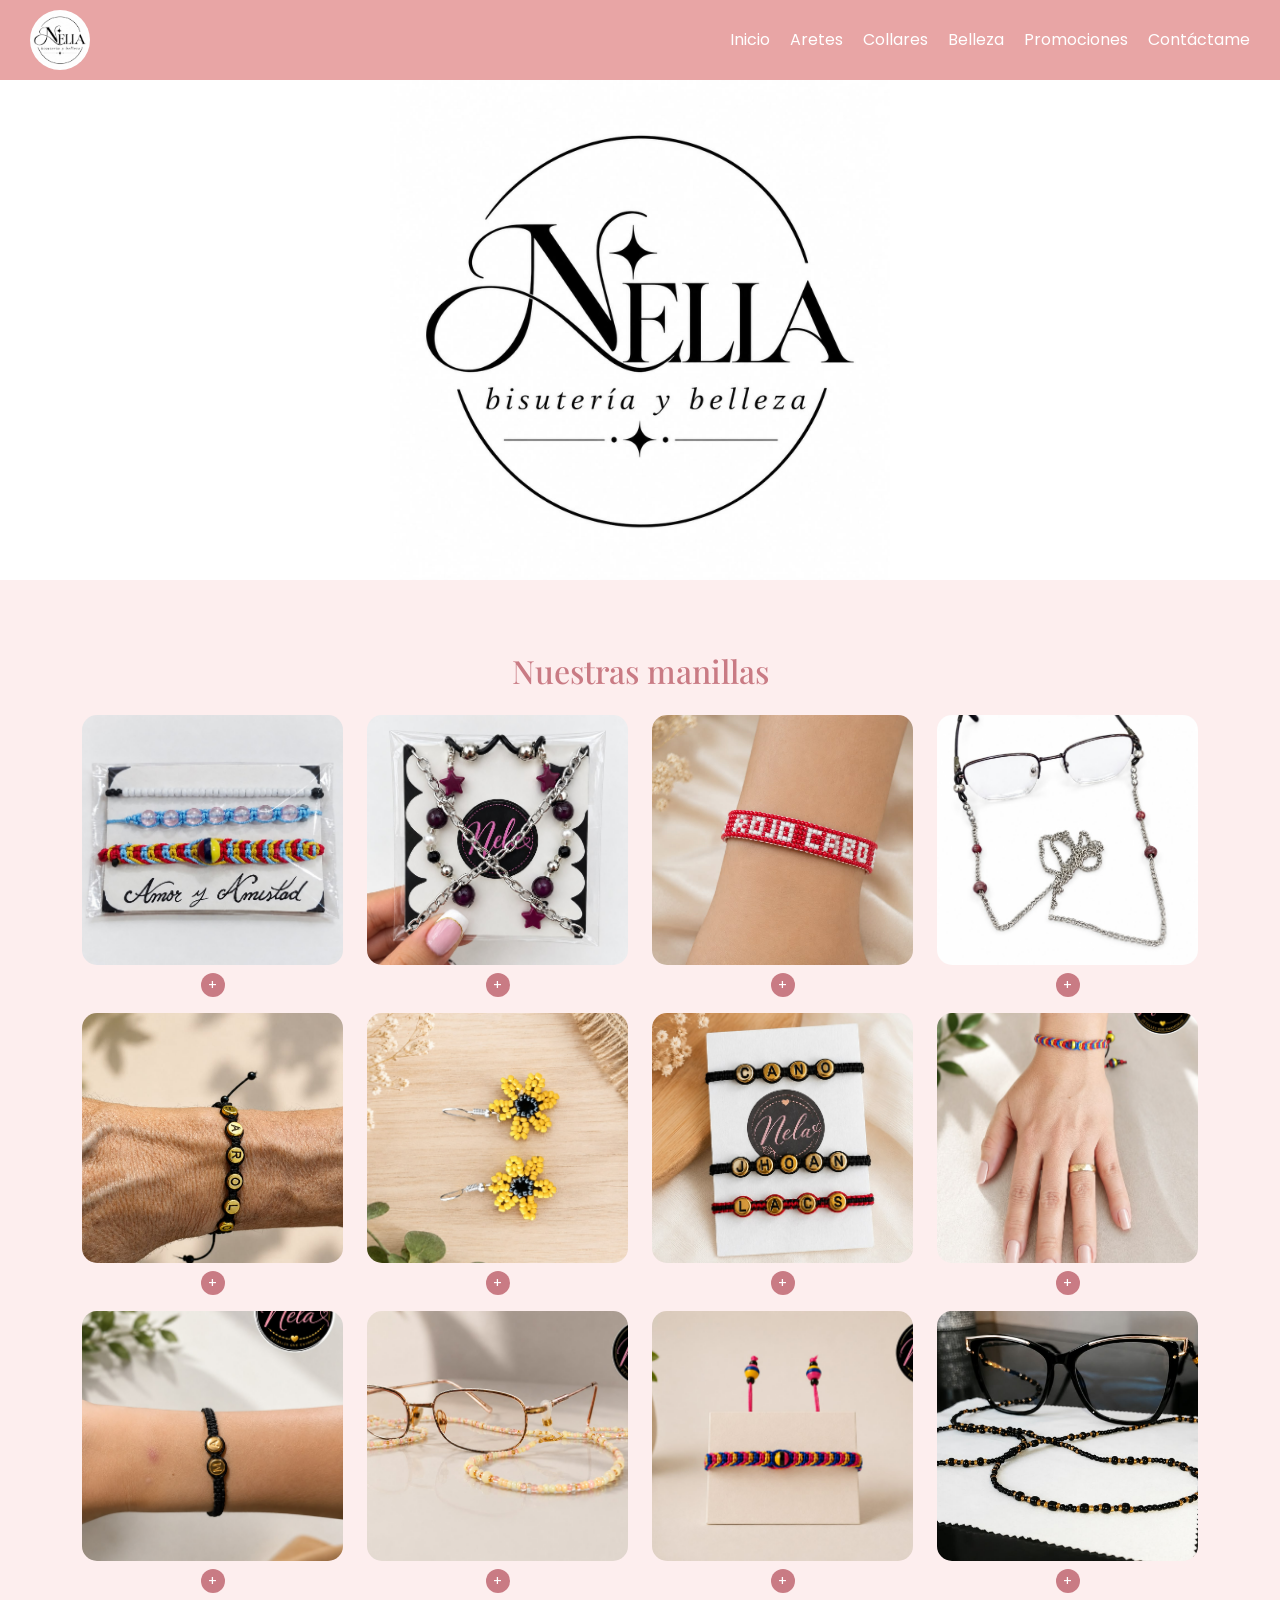
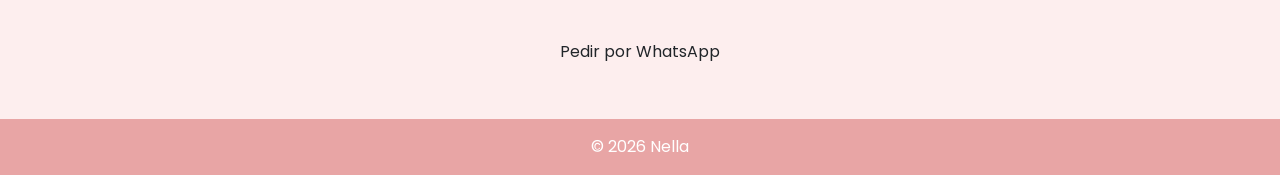
<file: index.html>
<!DOCTYPE html>
<html lang="es">

<head>
    <meta charset="UTF-8">
    <meta name="viewport" content="width=device-width, initial-scale=1.0">
    <title>Bisutería Nella</title>
    <meta name="author" content="Daniela Riaño Soto">
    <meta name="description" content="Página web de bisutería de todos los tipos y otros productos femeninos">
    <meta name="keywords" content="bisutería, manillas, collares, chicas, chicos, regalos, personalizado">
    <meta name="application-name" content="Bisutería Nella">
    <!-- cuando publiques la página, borra la línea de abajo -->
    <meta name="robots" content="noindex,nofollow">

    <!-- primero Bootstrap -->
    <link href="https://cdn.jsdelivr.net/npm/bootstrap@5.3.8/dist/css/bootstrap.min.css" rel="stylesheet"
        integrity="sha384-sRIl4kxILFvY47J16cr9ZwB07vP4J8+LH7qKQnuqkuIAvNWLzeN8tE5YBujZqJLB" crossorigin="anonymous">
    <!-- después mi CSS -->
    <link rel="stylesheet" href="assets/css/inicio.css">
</head>

<body>

    <!-- MENU -->
    <header class="barra">
        <img src="assets/img/logo.jpeg" alt="Logo de Nella" class="logo">
        <nav>
            <ul class="menu">
                <li><a href="index.html">Inicio</a></li>
                <li><a href="pages/aretes.html">Aretes</a></li>
                <li><a href="pages/collares.html">Collares</a></li>
                <li><a href="pages/belleza.html">Belleza</a></li>
                <li><a href="pages/promociones.html">Promociones</a></li>
                <li><a href="pages/contacto.html">Contáctame</a></li>
            </ul>
        </nav>
    </header>

    <h1 class="visually-hidden">Bisutería Nella</h1>

    <!-- CARRUSEL -->
    <div id="carouselExample" class="carousel slide mb-5" data-bs-ride="carousel">
        <div class="carousel-inner">
            <div class="carousel-item active">
                <img src="assets/img/logo.jpeg" class="d-block w-100 img-completa" alt="Logo de Nella">
            </div>
            <div class="carousel-item">
                <img src="assets/img/22.jpeg" class="d-block w-100" alt="Colgante de gafas de Nella">
            </div>
            <div class="carousel-item">
                <img src="assets/img/3.png" class="d-block w-100" alt="Pulseras de Nella">
            </div>
        </div>

        <button class="carousel-control-prev" type="button" data-bs-target="#carouselExample" data-bs-slide="prev">
            <span class="carousel-control-prev-icon" aria-hidden="true"></span>
            <span class="visually-hidden">Anterior</span>
        </button>
        <button class="carousel-control-next" type="button" data-bs-target="#carouselExample" data-bs-slide="next">
            <span class="carousel-control-next-icon" aria-hidden="true"></span>
            <span class="visually-hidden">Siguiente</span>
        </button>
    </div>

    <!-- PRODUCTOS -->
    <main class="container py-4">

        <h2 class="text-center titulo">Nuestras manillas</h2>

        <div class="row manillas">

            <!-- manilla 1 -->
            <div class="col-6 col-md-3 mb-3 text-center">
                <figure class="card-interactive m-0">
                    <img src="assets/img/1.jpeg" class="img-fluid" alt="Tres manillas de hilo chino" loading="lazy">
                </figure>
                <button class="btn btn-dark boton-mas" type="button" data-bs-toggle="collapse" data-bs-target="#info1"
                    aria-expanded="false" aria-controls="info1">+</button>
                <div class="collapse mt-2" id="info1">
                    <div class="card card-body text-start small p-2">
                        Material: tres manillas realizadas con hilo chino <br>
                        Inserción de pepas de Colombia y cristalizadas <br>
                        Artesanales, hechas a mano
                    </div>
                </div>
            </div>

            <!-- manilla 2 -->
            <div class="col-6 col-md-3 mb-3 text-center">
                <figure class="card-interactive m-0">
                    <img src="assets/img/2.jpeg" class="img-fluid" alt="Colgante de gafas con pepas de vidrio"
                        loading="lazy">
                </figure>
                <button class="btn btn-dark boton-mas" type="button" data-bs-toggle="collapse" data-bs-target="#info2"
                    aria-expanded="false" aria-controls="info2">+</button>
                <div class="collapse mt-2" id="info2">
                    <div class="card card-body text-start small p-2">
                        Material: colgante de gafas realizado a partir de cadena de aluminio con acabados
                        de pepas de vidrio
                    </div>
                </div>
            </div>

            <!-- manilla 3 -->
            <div class="col-6 col-md-3 mb-3 text-center">
                <figure class="card-interactive m-0">
                    <img src="assets/img/6.jpeg" class="img-fluid" alt="Manilla de mostacillas plásticas"
                        loading="lazy">
                </figure>
                <button class="btn btn-dark boton-mas" type="button" data-bs-toggle="collapse" data-bs-target="#info3"
                    aria-expanded="false" aria-controls="info3">+</button>
                <div class="collapse mt-2" id="info3">
                    <div class="card card-body text-start small p-2">
                        Material: manilla de mostacillas plásticas
                    </div>
                </div>
            </div>

            <!-- manilla 4 -->
            <div class="col-6 col-md-3 mb-3 text-center">
                <figure class="card-interactive m-0">
                    <img src="assets/img/4.jpeg" class="img-fluid" alt="Colgante de gafas de cadena de aluminio"
                        loading="lazy">
                </figure>
                <button class="btn btn-dark boton-mas" type="button" data-bs-toggle="collapse" data-bs-target="#info4"
                    aria-expanded="false" aria-controls="info4">+</button>
                <div class="collapse mt-2" id="info4">
                    <div class="card card-body text-start small p-2">
                        Material: colgante de gafas hecho a partir de cadena de aluminio y pepas de vidrio
                    </div>
                </div>
            </div>

            <!-- manilla 5 -->
            <div class="col-6 col-md-3 mb-3 text-center">
                <figure class="card-interactive m-0">
                    <img src="assets/img/5.jpeg" class="img-fluid" alt="Manilla de hilo chino negro con nombre"
                        loading="lazy">
                </figure>
                <button class="btn btn-dark boton-mas" type="button" data-bs-toggle="collapse" data-bs-target="#info5"
                    aria-expanded="false" aria-controls="info5">+</button>
                <div class="collapse mt-2" id="info5">
                    <div class="card card-body text-start small p-2">
                        Material: hilo chino negro y pepas con nombre grabado
                    </div>
                </div>
            </div>

            <!-- manilla 6 -->
            <div class="col-6 col-md-3 mb-3 text-center">
                <figure class="card-interactive m-0">
                    <img src="assets/img/7.jpeg" class="img-fluid" alt="Aretes de mostacilla amarilla con flores"
                        loading="lazy">
                </figure>
                <button class="btn btn-dark boton-mas" type="button" data-bs-toggle="collapse" data-bs-target="#info6"
                    aria-expanded="false" aria-controls="info6">+</button>
                <div class="collapse mt-2" id="info6">
                    <div class="card card-body text-start small p-2">
                        Material: aretes de mostacilla amarilla opaca <br>
                        Diseño: flores
                    </div>
                </div>
            </div>

            <!-- manilla 7 -->
            <div class="col-6 col-md-3 mb-3 text-center">
                <figure class="card-interactive m-0">
                    <img src="assets/img/8.jpeg" class="img-fluid" alt="Mix de manillas de hilo chino negro"
                        loading="lazy">
                </figure>
                <button class="btn btn-dark boton-mas" type="button" data-bs-toggle="collapse" data-bs-target="#info7"
                    aria-expanded="false" aria-controls="info7">+</button>
                <div class="collapse mt-2" id="info7">
                    <div class="card card-body text-start small p-2">
                        Material: hilo chino negro y romo, donde se combina y se arma un mix de manillas
                    </div>
                </div>
            </div>

            <!-- manilla 8 -->
            <div class="col-6 col-md-3 mb-3 text-center">
                <figure class="card-interactive m-0">
                    <img src="assets/img/9.jpeg" class="img-fluid" alt="Manilla de hilo chino amarillo, azul y rojo"
                        loading="lazy">
                </figure>
                <button class="btn btn-dark boton-mas" type="button" data-bs-toggle="collapse" data-bs-target="#info8"
                    aria-expanded="false" aria-controls="info8">+</button>
                <div class="collapse mt-2" id="info8">
                    <div class="card card-body text-start small p-2">
                        Material: hilo chino tres colores, amarillo, azul y rojo <br>
                        Diseño: Colombia
                    </div>
                </div>
            </div>

            <!-- manilla 9 -->
            <div class="col-6 col-md-3 mb-3 text-center">
                <figure class="card-interactive m-0">
                    <img src="assets/img/10.jpeg" class="img-fluid" alt="Manilla personalizada de hilo chino negro"
                        loading="lazy">
                </figure>
                <button class="btn btn-dark boton-mas" type="button" data-bs-toggle="collapse" data-bs-target="#info9"
                    aria-expanded="false" aria-controls="info9">+</button>
                <div class="collapse mt-2" id="info9">
                    <div class="card card-body text-start small p-2">
                        Material: hilo chino color negro <br>
                        Diseño: personalizado
                    </div>
                </div>
            </div>

            <!-- manilla 10 -->
            <div class="col-6 col-md-3 mb-3 text-center">
                <figure class="card-interactive m-0">
                    <img src="assets/img/12.jpeg" class="img-fluid" alt="Manilla de mostacillas de colores"
                        loading="lazy">
                </figure>
                <button class="btn btn-dark boton-mas" type="button" data-bs-toggle="collapse" data-bs-target="#info10"
                    aria-expanded="false" aria-controls="info10">+</button>
                <div class="collapse mt-2" id="info10">
                    <div class="card card-body text-start small p-2">
                        Material: mostacilla de colores mix <br>
                        Diseño: nude claro
                    </div>
                </div>
            </div>

            <!-- manilla 11 -->
            <div class="col-6 col-md-3 mb-3 text-center">
                <figure class="card-interactive m-0">
                    <img src="assets/img/13.jpeg" class="img-fluid" alt="Manilla de hilo chino de la colección Colombia"
                        loading="lazy">
                </figure>
                <button class="btn btn-dark boton-mas" type="button" data-bs-toggle="collapse" data-bs-target="#info11"
                    aria-expanded="false" aria-controls="info11">+</button>
                <div class="collapse mt-2" id="info11">
                    <div class="card card-body text-start small p-2">
                        Material: hilo chino tres colores <br>
                        Diseño: colección Colombia
                    </div>
                </div>
            </div>

            <!-- manilla 12 -->
            <div class="col-6 col-md-3 mb-3 text-center">
                <figure class="card-interactive m-0">
                    <img src="assets/img/14.jpeg" class="img-fluid" alt="Colgante de gafas dark negro y dorado"
                        loading="lazy">
                </figure>
                <button class="btn btn-dark boton-mas" type="button" data-bs-toggle="collapse" data-bs-target="#info12"
                    aria-expanded="false" aria-controls="info12">+</button>
                <div class="collapse mt-2" id="info12">
                    <div class="card card-body text-start small p-2">
                        Material: mostacillas negras y doradas de diferente calibre <br>
                        Diseño: colgante de gafas dark
                    </div>
                </div>
            </div>

        </div>


        <!-- boton de WhatsApp -->
        <div class="text-center my-4">
            <a href="https://wa.me/573205886961" class="btn ">Pedir por WhatsApp</a>
        </div>

    </main>

    <!-- PIE DE PAGINA -->
    <footer class="text-center py-3 pie">
        <p class="mb-0">&copy; 2026 Nella</p>
    </footer>

    <script src="https://cdn.jsdelivr.net/npm/bootstrap@5.3.8/dist/js/bootstrap.bundle.min.js"
        integrity="sha384-FKyoEForCGlyvwx9Hj09JcYn3nv7wiPVlz7YYwJrWVcXK/BmnVDxM+D2scQbITxI"
        crossorigin="anonymous"></script>
</body>

</html>
</file>
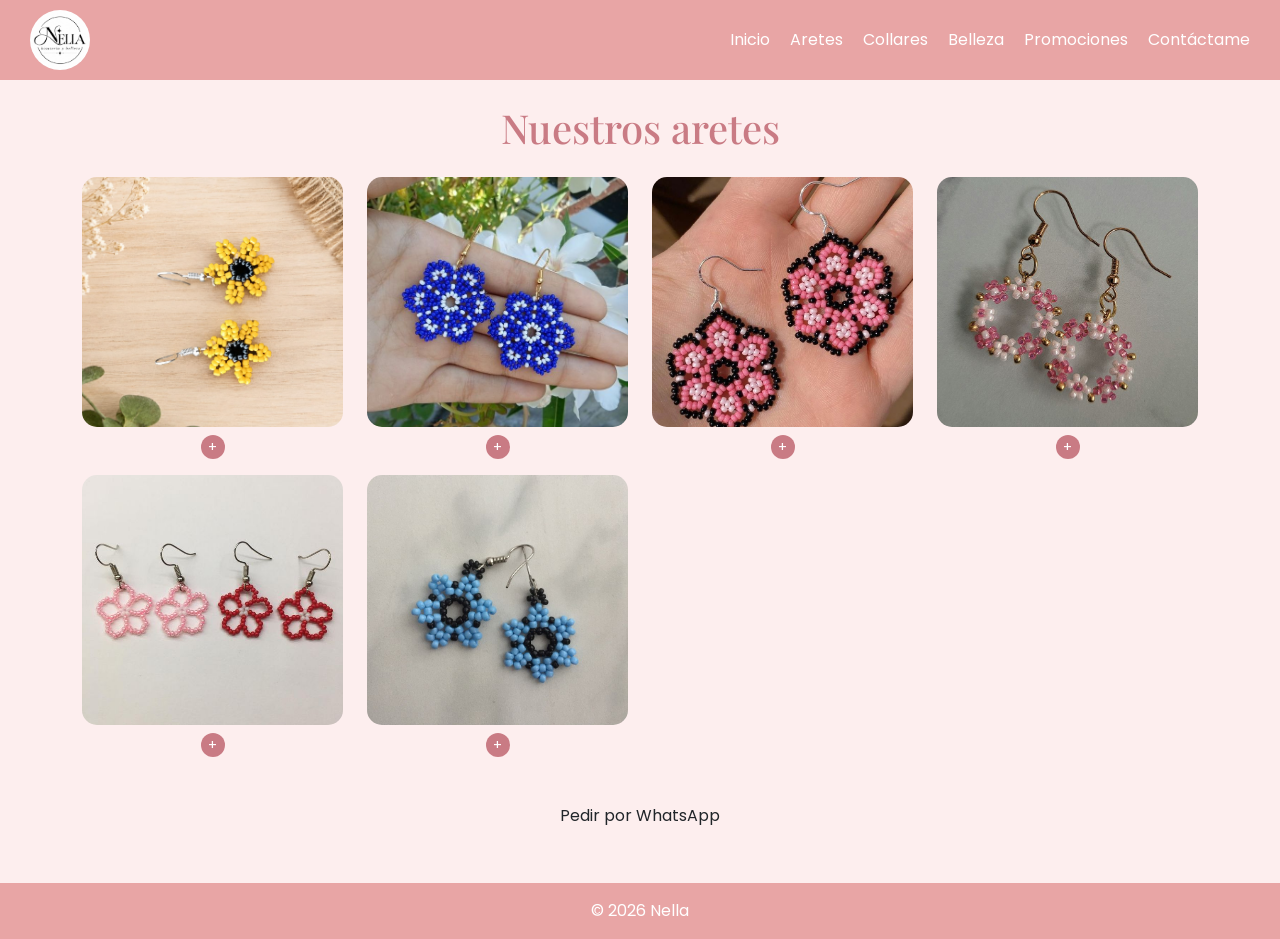
<file: pages/aretes.html>
<!DOCTYPE html>
<html lang="es">

<head>
    <meta charset="UTF-8">
    <meta name="viewport" content="width=device-width, initial-scale=1.0">
    <title>Aretes - Bisutería Nella</title>
    <meta name="author" content="Daniela Riaño Soto">
    <meta name="description" content="Aretes artesanales hechos a mano de Bisutería Nella">
    <meta name="robots" content="noindex,nofollow">

  
    <link href="https://cdn.jsdelivr.net/npm/bootstrap@5.3.8/dist/css/bootstrap.min.css" rel="stylesheet"
        integrity="sha384-sRIl4kxILFvY47J16cr9ZwB07vP4J8+LH7qKQnuqkuIAvNWLzeN8tE5YBujZqJLB" crossorigin="anonymous">
    
    <link rel="stylesheet" href="../assets/css/inicio.css">
</head>

<body>

    <!-- MENU -->
    <header class="barra">
        <img src="../assets/img/logo.jpeg" alt="Logo de Nella" class="logo">
        <nav>
            <ul class="menu">
                <li><a href="../index.html">Inicio</a></li>
                <li><a href="aretes.html">Aretes</a></li>
                <li><a href="collares.html">Collares</a></li>
                <li><a href="belleza.html">Belleza</a></li>
                <li><a href="promociones.html">Promociones</a></li>
                <li><a href="contacto.html">Contáctame</a></li>
            </ul>
        </nav>
    </header>

    <!-- PRODUCTOS -->
    <main class="container py-4">

        <h1 class="text-center titulo">Nuestros aretes</h1>

        <div class="row">

            <!-- arete 1 -->
            <div class="col-6 col-md-3 mb-3 text-center">
                <figure class="card-interactive m-0">
                    <img src="../assets/img/7.jpeg" class="img-fluid" alt="Aretes de mostacilla amarilla" loading="lazy">
                </figure>
                <button class="btn btn-dark boton-mas" type="button"
                    data-bs-toggle="collapse" data-bs-target="#info1"
                    aria-expanded="false" aria-controls="info1">+</button>
                <div class="collapse mt-2" id="info1">
                    <div class="card card-body text-start small p-2">
                        Material: mostacilla amarilla opaca <br>
                        Diseño: flores
                    </div>
                </div>
            </div>

            <!-- arete 2 -->
            <div class="col-6 col-md-3 mb-3 text-center">
                <figure class="card-interactive m-0">
                    <img src="../assets/img/a1.jpeg" class="img-fluid" alt="Aretes de pepas de vidrio" loading="lazy">
                </figure>
                <button class="btn btn-dark boton-mas" type="button"
                    data-bs-toggle="collapse" data-bs-target="#info2"
                    aria-expanded="false" aria-controls="info2">+</button>
                <div class="collapse mt-2" id="info2">
                    <div class="card card-body text-start small p-2">
                        Material: mostacilla azul rey <br>
                        Diseño: flor de puntas redondas 
                    </div>
                </div>
            </div>

            <!-- arete 3 -->
            <div class="col-6 col-md-3 mb-3 text-center">
                <figure class="card-interactive m-0">
                    <img src="../assets/img/a2.jpeg" class="img-fluid" alt="Aretes artesanales" loading="lazy">
                </figure>
                <button class="btn btn-dark boton-mas" type="button"
                    data-bs-toggle="collapse" data-bs-target="#info3"
                    aria-expanded="false" aria-controls="info3">+</button>
                <div class="collapse mt-2" id="info3">
                    <div class="card card-body text-start small p-2">
                        Material: mostacilla rosa claro , nude y negro <br>
                        Diseño: diseño de flor con petalos hundidos
                    </div>
                </div>
            </div>

            <!-- arete 4 -->
            <div class="col-6 col-md-3 mb-3 text-center">
                <figure class="card-interactive m-0">
                    <img src="../assets/img/a3.jpeg" class="img-fluid" alt="Aretes hechos a mano" loading="lazy">
                </figure>
                <button class="btn btn-dark boton-mas" type="button"
                    data-bs-toggle="collapse" data-bs-target="#info4"
                    aria-expanded="false" aria-controls="info4">+</button>
                <div class="collapse mt-2" id="info4">
                    <div class="card card-body text-start small p-2">
                        Material: mostacillas rosas , nude , blancas y doradas<br>
                        Diseño: conjunto de flores mini 
                    </div>
                </div>
            </div>

            <!-- arete 5 -->
            <div class="col-6 col-md-3 mb-3 text-center">
                <figure class="card-interactive m-0">
                    <img src="../assets/img/a4.jpeg" class="img-fluid" alt="Aretes de mostacillas de colores" loading="lazy">
                </figure>
                <button class="btn btn-dark boton-mas" type="button"
                    data-bs-toggle="collapse" data-bs-target="#info5"
                    aria-expanded="false" aria-controls="info5">+</button>
                <div class="collapse mt-2" id="info5">
                    <div class="card card-body text-start small p-2">
                        Material: mostacillas de preferencia personalizada <br>
                        Diseño: flor 
                    </div>
                </div>
            </div>

            <!-- arete 6 -->
            <div class="col-6 col-md-3 mb-3 text-center">
                <figure class="card-interactive m-0">
                    <img src="../assets/img/a5.jpeg" class="img-fluid" alt="Aretes dorados" loading="lazy">
                </figure>
                <button class="btn btn-dark boton-mas" type="button"
                    data-bs-toggle="collapse" data-bs-target="#info6"
                    aria-expanded="false" aria-controls="info6">+</button>
                <div class="collapse mt-2" id="info6">
                    <div class="card card-body text-start small p-2">
                        Material: mostacilla azul cian y negro <br>
                        Diseño: flor mediana mezclada con negro
                    </div>
                </div>
            </div>

        </div>

        <!-- boton de WhatsApp -->
        <div class="text-center my-4">
            <a href="https://wa.me/573205886961" class="btn ">Pedir por WhatsApp</a>
        </div>

    </main>

    <!-- PIE DE PAGINA -->
    <footer class="text-center py-3 pie">
        <p class="mb-0">&copy; 2026 Nella</p>
    </footer>

    <script src="https://cdn.jsdelivr.net/npm/bootstrap@5.3.8/dist/js/bootstrap.bundle.min.js"
        integrity="sha384-FKyoEForCGlyvwx9Hj09JcYn3nv7wiPVlz7YYwJrWVcXK/BmnVDxM+D2scQbITxI"
        crossorigin="anonymous"></script>
</body>

</html>
</file>
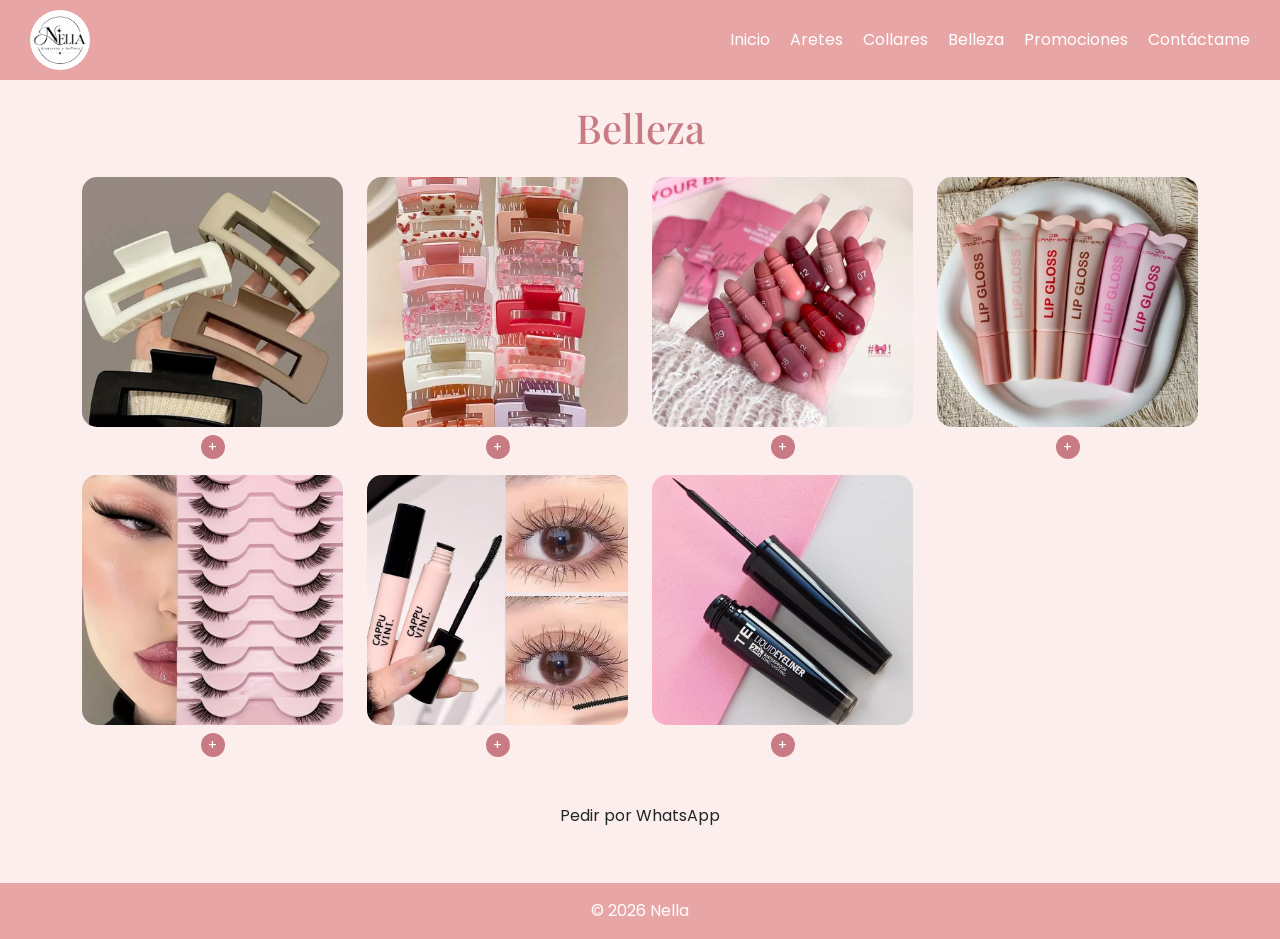
<file: pages/belleza.html>
<!DOCTYPE html>
<html lang="es">

<head>
    <meta charset="UTF-8">
    <meta name="viewport" content="width=device-width, initial-scale=1.0">
    <title>Belleza - Bisutería Nella</title>
    <meta name="author" content="Daniela Riaño Soto">
    <meta name="description" content="Productos de belleza y accesorios para el cabello de Bisutería Nella">
    <meta name="robots" content="noindex,nofollow">

    <link href="https://cdn.jsdelivr.net/npm/bootstrap@5.3.8/dist/css/bootstrap.min.css" rel="stylesheet"
        integrity="sha384-sRIl4kxILFvY47J16cr9ZwB07vP4J8+LH7qKQnuqkuIAvNWLzeN8tE5YBujZqJLB" crossorigin="anonymous">
    <link rel="stylesheet" href="../assets/css/inicio.css">
</head>

<body>

    <header class="barra">
        <img src="../assets/img/logo.jpeg" alt="Logo de Nella" class="logo">
        <nav>
            <ul class="menu">
                <li><a href="../index.html">Inicio</a></li>
                <li><a href="aretes.html">Aretes</a></li>
                <li><a href="collares.html">Collares</a></li>
                <li><a href="belleza.html">Belleza</a></li>
                <li><a href="promociones.html">Promociones</a></li>
                <li><a href="contacto.html">Contáctame</a></li>
            </ul>
        </nav>
    </header>

    <main class="container py-4">

        <h1 class="text-center titulo">Belleza</h1>

        <div class="row">

            <!-- producto 1 -->
            <div class="col-6 col-md-3 mb-3 text-center">
                <figure class="card-interactive m-0">
                    <img src="../assets/img/31.jpeg" class="img-fluid" alt="Producto de belleza 1" loading="lazy">
                </figure>
                <button class="btn btn-dark boton-mas" type="button"
                    data-bs-toggle="collapse" data-bs-target="#info1"
                    aria-expanded="false" aria-controls="info1">+</button>
                <div class="collapse mt-2" id="info1">
                    <div class="card card-body text-start small p-2">
                        Producto: ganchos  <br>
                        Detalle: colores opacos
                    </div>
                </div>
            </div>

            <!-- producto 2 -->
            <div class="col-6 col-md-3 mb-3 text-center">
                <figure class="card-interactive m-0">
                    <img src="../assets/img/32.jpeg" class="img-fluid" alt="Producto de belleza 2" loading="lazy">
                </figure>
                <button class="btn btn-dark boton-mas" type="button"
                    data-bs-toggle="collapse" data-bs-target="#info2"
                    aria-expanded="false" aria-controls="info2">+</button>
                <div class="collapse mt-2" id="info2">
                    <div class="card card-body text-start small p-2">
                        Producto: ganchos rositas <br>
                        Detalle: personalizados
                    </div>
                </div>
            </div>

            <!-- producto 3 -->
            <div class="col-6 col-md-3 mb-3 text-center">
                <figure class="card-interactive m-0">
                    <img src="../assets/img/33.jpeg" class="img-fluid" alt="Producto de belleza 3" loading="lazy">
                </figure>
                <button class="btn btn-dark boton-mas" type="button"
                    data-bs-toggle="collapse" data-bs-target="#info3"
                    aria-expanded="false" aria-controls="info3">+</button>
                <div class="collapse mt-2" id="info3">
                    <div class="card card-body text-start small p-2">
                        Producto: mini labiales  <br>
                        Detalle: diferetes tonos
                    </div>
                </div>
            </div>

            <!-- producto 4 -->
            <div class="col-6 col-md-3 mb-3 text-center">
                <figure class="card-interactive m-0">
                    <img src="../assets/img/34.jpeg" class="img-fluid" alt="Producto de belleza 4" loading="lazy">
                </figure>
                <button class="btn btn-dark boton-mas" type="button"
                    data-bs-toggle="collapse" data-bs-target="#info4"
                    aria-expanded="false" aria-controls="info4">+</button>
                <div class="collapse mt-2" id="info4">
                    <div class="card card-body text-start small p-2">
                        Producto: mini gloss <br>
                        Detalle: diferentes colores

                    </div>
                </div>
            </div>
<!-- producto 4 -->
            <div class="col-6 col-md-3 mb-3 text-center">
                <figure class="card-interactive m-0">
                    <img src="../assets/img/35.jpeg" class="img-fluid" alt="Producto de belleza 4" loading="lazy">
                </figure>
                <button class="btn btn-dark boton-mas" type="button"
                    data-bs-toggle="collapse" data-bs-target="#info4"
                    aria-expanded="false" aria-controls="info4">+</button>
                <div class="collapse mt-2" id="info4">
                    <div class="card card-body text-start small p-2">
                        Producto: pestañas  <br>
                        Detalle: pestañas postiza
                    </div>
                </div>
            </div>
<!-- producto 5-->
            <div class="col-6 col-md-3 mb-3 text-center">
                <figure class="card-interactive m-0">
                    <img src="../assets/img/36.jpeg" class="img-fluid" alt="Producto de belleza 4" loading="lazy">
                </figure>
                <button class="btn btn-dark boton-mas" type="button"
                    data-bs-toggle="collapse" data-bs-target="#info4"
                    aria-expanded="false" aria-controls="info4">+</button>
                <div class="collapse mt-2" id="info4">
                    <div class="card card-body text-start small p-2">
                        Producto: pestañina capu vini <br>
                        Detalle: alta definición
                    </div>
                </div>
            </div>
<!-- producto 6 -->
            <div class="col-6 col-md-3 mb-3 text-center">
                <figure class="card-interactive m-0">
                    <img src="../assets/img/37.jpeg" class="img-fluid" alt="Producto de belleza 4" loading="lazy">
                </figure>
                <button class="btn btn-dark boton-mas" type="button"
                    data-bs-toggle="collapse" data-bs-target="#info4"
                    aria-expanded="false" aria-controls="info4">+</button>
                <div class="collapse mt-2" id="info4">
                    <div class="card card-body text-start small p-2">
                        Producto: delineador TEI <br>
                        Detalle: aprueba de agua
                    </div>
                </div>
            </div>












        </div>

        <div class="text-center my-4">
            <a href="https://wa.me/573205886961" class="btn ">Pedir por WhatsApp</a>
        </div>

    </main>

    <footer class="text-center py-3 pie">
        <p class="mb-0">&copy; 2026 Nella</p>
    </footer>

    <script src="https://cdn.jsdelivr.net/npm/bootstrap@5.3.8/dist/js/bootstrap.bundle.min.js"
        integrity="sha384-FKyoEForCGlyvwx9Hj09JcYn3nv7wiPVlz7YYwJrWVcXK/BmnVDxM+D2scQbITxI"
        crossorigin="anonymous"></script>
</body>

</html>
</file>
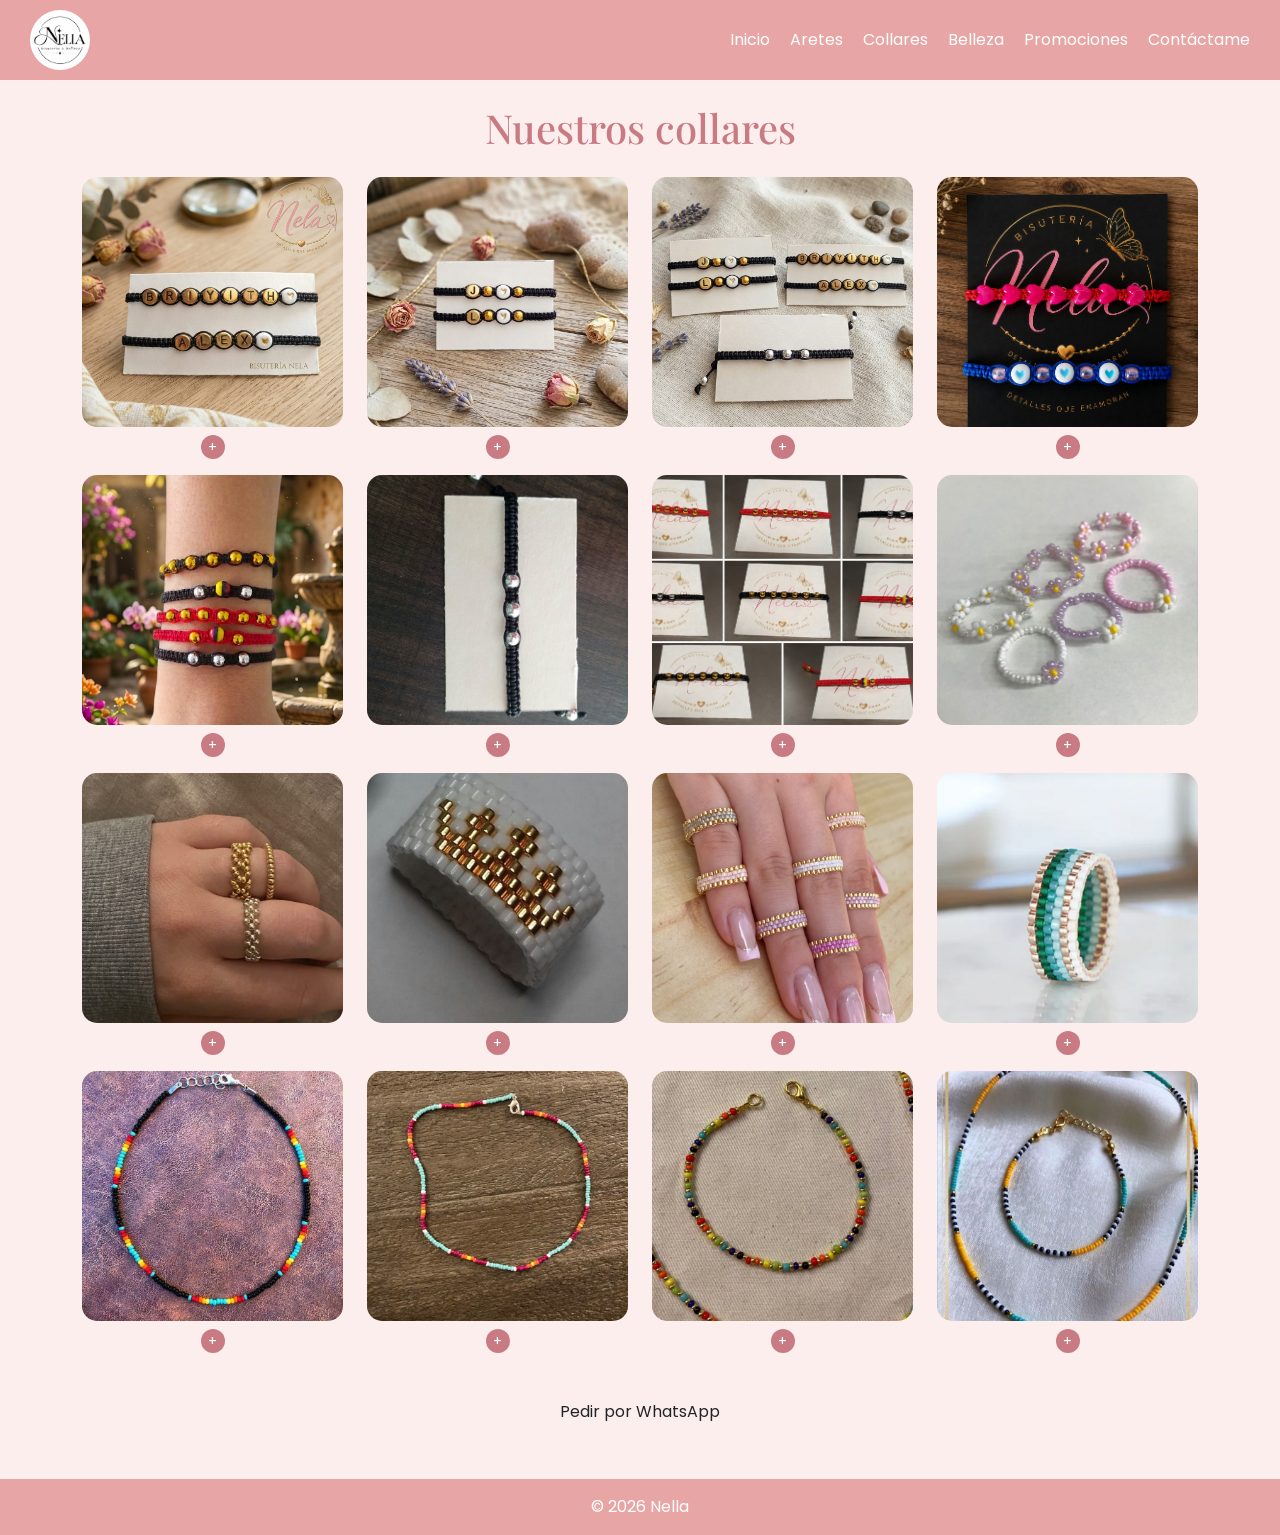
<file: pages/collares.html>
<!DOCTYPE html>
<html lang="es">

<head>
    <meta charset="UTF-8">
    <meta name="viewport" content="width=device-width, initial-scale=1.0">
    <title>Collares - Bisutería Nella</title>
    <meta name="author" content="Daniela Riaño Soto">
    <meta name="description" content="Collares y colgantes de gafas artesanales de Bisutería Nella">
    <meta name="robots" content="noindex,nofollow">

    <link href="https://cdn.jsdelivr.net/npm/bootstrap@5.3.8/dist/css/bootstrap.min.css" rel="stylesheet"
        integrity="sha384-sRIl4kxILFvY47J16cr9ZwB07vP4J8+LH7qKQnuqkuIAvNWLzeN8tE5YBujZqJLB" crossorigin="anonymous">
    <link rel="stylesheet" href="../assets/css/inicio.css">
</head>

<body>

    <!-- MENU -->
    <header class="barra">
        <img src="../assets/img/logo.jpeg" alt="Logo de Nella" class="logo">
        <nav>
            <ul class="menu">
                <li><a href="../index.html">Inicio</a></li>
                <li><a href="aretes.html">Aretes</a></li>
                <li><a href="collares.html">Collares</a></li>
                <li><a href="belleza.html">Belleza</a></li>
                <li><a href="promociones.html">Promociones</a></li>
                <li><a href="contacto.html">Contáctame</a></li>
            </ul>
        </nav>
    </header>

    <!-- PRODUCTOS -->
    <main class="container py-4">

        <h1 class="text-center titulo">Nuestros collares</h1>

        <div class="row">

            <!-- collar 1 -->
            <div class="col-6 col-md-3 mb-3 text-center">
                <figure class="card-interactive m-0">
                    <img src="../assets/img/15.jpeg" class="img-fluid" alt="Colgante de gafas con pepas de vidrio" loading="lazy">
                </figure>
                <button class="btn btn-dark boton-mas" type="button"
                    data-bs-toggle="collapse" data-bs-target="#info1"
                    aria-expanded="false" aria-controls="info1">+</button>
                <div class="collapse mt-2" id="info1">
                    <div class="card card-body text-start small p-2">
                        Material: hilo chino negro con acabados de pepas doradas personalizadas  <br>
                        Diseño: manillas de pareja
                    </div>
                </div>
            </div>

            <!-- collar 2 -->
            <div class="col-6 col-md-3 mb-3 text-center">
                <figure class="card-interactive m-0">
                    <img src="../assets/img/16.jpeg" class="img-fluid" alt="Colgante de gafas dark negro y dorado" loading="lazy">
                </figure>
                <button class="btn btn-dark boton-mas" type="button"
                    data-bs-toggle="collapse" data-bs-target="#info2"
                    aria-expanded="false" aria-controls="info2">+</button>
                <div class="collapse mt-2" id="info2">
                    <div class="card card-body text-start small p-2">
                        Material: mostacillas negras y doradas de diferente calibre <br>
                        Diseño: manillas de pareja
                    </div>
                </div>
            </div>

            <!-- collar 3 -->
            <div class="col-6 col-md-3 mb-3 text-center">
                <figure class="card-interactive m-0">
                    <img src="../assets/img/17.jpeg" class="img-fluid" alt="Collar artesanal" loading="lazy">
                </figure>
                <button class="btn btn-dark boton-mas" type="button"
                    data-bs-toggle="collapse" data-bs-target="#info3"
                    aria-expanded="false" aria-controls="info3">+</button>
                <div class="collapse mt-2" id="info3">
                    <div class="card card-body text-start small p-2">
                        Material: mostacillas negras y doradas de diferente calibre <br>
                        Diseño: manillas de pareja
                    </div>
                </div>
            </div>

            <!-- collar 4 -->
            <div class="col-6 col-md-3 mb-3 text-center">
                <figure class="card-interactive m-0">
                    <img src="../assets/img/18.jpeg" class="img-fluid" alt="Collar hecho a mano" loading="lazy">
                </figure>
                <button class="btn btn-dark boton-mas" type="button"
                    data-bs-toggle="collapse" data-bs-target="#info4"
                    aria-expanded="false" aria-controls="info4">+</button>
                <div class="collapse mt-2" id="info4">
                    <div class="card card-body text-start small p-2">
                        Material: pepas de forma de corazon color rosa y otras de color azul con corazón interno <br>
                        Diseño:manillas de pareja
                    </div>
                </div>
            </div>

            <!-- collar 5 -->
            <div class="col-6 col-md-3 mb-3 text-center">
                <figure class="card-interactive m-0">
                    <img src="../assets/img/19.jpeg" class="img-fluid" alt="Collar de mostacillas" loading="lazy">
                </figure>
                <button class="btn btn-dark boton-mas" type="button"
                    data-bs-toggle="collapse" data-bs-target="#info5"
                    aria-expanded="false" aria-controls="info5">+</button>
                <div class="collapse mt-2" id="info5">
                    <div class="card card-body text-start small p-2">
                        Material: hilo chino de color personalizado  <br>
                        Diseño: Colombia 
                    </div>
                </div>
            </div>

            <!-- collar 6 -->
            <div class="col-6 col-md-3 mb-3 text-center">
                <figure class="card-interactive m-0">
                    <img src="../assets/img/20.jpeg" class="img-fluid" alt="Collar personalizado" loading="lazy">
                </figure>
                <button class="btn btn-dark boton-mas" type="button"
                    data-bs-toggle="collapse" data-bs-target="#info6"
                    aria-expanded="false" aria-controls="info6">+</button>
                <div class="collapse mt-2" id="info6">
                    <div class="card card-body text-start small p-2">
                        Material: hilo chino negro <br>
                        Diseño: monocolor gris
                    </div>
                </div>
            </div>


              <!-- collar 7 -->
            <div class="col-6 col-md-3 mb-3 text-center">
                <figure class="card-interactive m-0">
                    <img src="../assets/img/21.jpeg" class="img-fluid" alt="Collar personalizado" loading="lazy">
                </figure>
                <button class="btn btn-dark boton-mas" type="button"
                    data-bs-toggle="collapse" data-bs-target="#info6"
                    aria-expanded="false" aria-controls="info6">+</button>
                <div class="collapse mt-2" id="info6">
                    <div class="card card-body text-start small p-2">
                        Material: hilo chino personalizado <br>
                        Diseño: colección adri
                    </div>
                </div>
            </div>
            
              <!-- collar 7 -->
            <div class="col-6 col-md-3 mb-3 text-center">
                <figure class="card-interactive m-0">
                    <img src="../assets/img/22.jpeg" class="img-fluid" alt="Collar personalizado" loading="lazy">
                </figure>
                <button class="btn btn-dark boton-mas" type="button"
                    data-bs-toggle="collapse" data-bs-target="#info6"
                    aria-expanded="false" aria-controls="info6">+</button>
                <div class="collapse mt-2" id="info6">
                    <div class="card card-body text-start small p-2">
                        Material: mostacillas nude  <br>
                        Diseño: flores 
                    </div>
                </div>
            </div>

              <!-- collar 7 -->
            <div class="col-6 col-md-3 mb-3 text-center">
                <figure class="card-interactive m-0">
                    <img src="../assets/img/23.jpeg" class="img-fluid" alt="Collar personalizado" loading="lazy">
                </figure>
                <button class="btn btn-dark boton-mas" type="button"
                    data-bs-toggle="collapse" data-bs-target="#info6"
                    aria-expanded="false" aria-controls="info6">+</button>
                <div class="collapse mt-2" id="info6">
                    <div class="card card-body text-start small p-2">
                        Material: mostacillas doradas <br>
                        Diseño: colección luxury
                    </div>
                </div>
            </div>


              <!-- collar 7 -->
            <div class="col-6 col-md-3 mb-3 text-center">
                <figure class="card-interactive m-0">
                    <img src="../assets/img/24.jpeg" class="img-fluid" alt="Collar personalizado" loading="lazy">
                </figure>
                <button class="btn btn-dark boton-mas" type="button"
                    data-bs-toggle="collapse" data-bs-target="#info6"
                    aria-expanded="false" aria-controls="info6">+</button>
                <div class="collapse mt-2" id="info6">
                    <div class="card card-body text-start small p-2">
                        Material: mostacilla dorada y blanca <br>
                        Diseño: diseño de corona interior
                    </div>
                </div>
            </div>



              <!-- collar 7 -->
            <div class="col-6 col-md-3 mb-3 text-center">
                <figure class="card-interactive m-0">
                    <img src="../assets/img/25.jpeg" class="img-fluid" alt="Collar personalizado" loading="lazy">
                </figure>
                <button class="btn btn-dark boton-mas" type="button"
                    data-bs-toggle="collapse" data-bs-target="#info6"
                    aria-expanded="false" aria-controls="info6">+</button>
                <div class="collapse mt-2" id="info6">
                    <div class="card card-body text-start small p-2">
                        Material: mostacilla personalizada <br>
                        Diseño: anillos personalizados
                    </div>
                </div>
            </div>


              <!-- collar 7 -->
            <div class="col-6 col-md-3 mb-3 text-center">
                <figure class="card-interactive m-0">
                    <img src="../assets/img/26.jpeg" class="img-fluid" alt="Collar personalizado" loading="lazy">
                </figure>
                <button class="btn btn-dark boton-mas" type="button"
                    data-bs-toggle="collapse" data-bs-target="#info6"
                    aria-expanded="false" aria-controls="info6">+</button>
                <div class="collapse mt-2" id="info6">
                    <div class="card card-body text-start small p-2">
                        Material: mostacilla <br>
                        Diseño: personalizado
                    </div>
                </div>
            </div>



            
              <!-- collar 7 -->
            <div class="col-6 col-md-3 mb-3 text-center">
                <figure class="card-interactive m-0">
                    <img src="../assets/img/27.jpeg" class="img-fluid" alt="Collar personalizado" loading="lazy">
                </figure>
                <button class="btn btn-dark boton-mas" type="button"
                    data-bs-toggle="collapse" data-bs-target="#info6"
                    aria-expanded="false" aria-controls="info6">+</button>
                <div class="collapse mt-2" id="info6">
                    <div class="card card-body text-start small p-2">
                        Material: mostacillas rojas , naranjas , y  azules<br>
                        Diseño: minimálista
                    </div>
                </div>
            </div>



              <!-- collar 7 -->
            <div class="col-6 col-md-3 mb-3 text-center">
                <figure class="card-interactive m-0">
                    <img src="../assets/img/28.jpeg" class="img-fluid" alt="Collar personalizado" loading="lazy">
                </figure>
                <button class="btn btn-dark boton-mas" type="button"
                    data-bs-toggle="collapse" data-bs-target="#info6"
                    aria-expanded="false" aria-controls="info6">+</button>
                <div class="collapse mt-2" id="info6">
                    <div class="card card-body text-start small p-2">
                        Material: mostacillas cian , rojo y amarillo <br>
                        Diseño: degradado
                    </div>
                </div>
            </div>



              <!-- collar 7 -->
            <div class="col-6 col-md-3 mb-3 text-center">
                <figure class="card-interactive m-0">
                    <img src="../assets/img/29.jpeg" class="img-fluid" alt="Collar personalizado" loading="lazy">
                </figure>
                <button class="btn btn-dark boton-mas" type="button"
                    data-bs-toggle="collapse" data-bs-target="#info6"
                    aria-expanded="false" aria-controls="info6">+</button>
                <div class="collapse mt-2" id="info6">
                    <div class="card card-body text-start small p-2">
                        Material: mostacillas multicolor<br>
                        Diseño: colección arcoiris
                    </div>
                </div>
            </div>


              <!-- collar 7 -->
            <div class="col-6 col-md-3 mb-3 text-center">
                <figure class="card-interactive m-0">
                    <img src="../assets/img/30.jpeg" class="img-fluid" alt="Collar personalizado" loading="lazy">
                </figure>
                <button class="btn btn-dark boton-mas" type="button"
                    data-bs-toggle="collapse" data-bs-target="#info6"
                    aria-expanded="false" aria-controls="info6">+</button>
                <div class="collapse mt-2" id="info6">
                    <div class="card card-body text-start small p-2">
                        Material: mostacilla negra , blanca , amarillo y azul <br>
                        Diseño: colección nijhan
                    </div>
                </div>
            </div>

















        </div>

        <!-- boton de WhatsApp -->
        <div class="text-center my-4">
            <a href="https://wa.me/573205886961" class="btn ">Pedir por WhatsApp</a>
        </div>

    </main>

    <!-- PIE DE PAGINA -->
    <footer class="text-center py-3 pie">
        <p class="mb-0">&copy; 2026 Nella</p>
    </footer>

    <script src="https://cdn.jsdelivr.net/npm/bootstrap@5.3.8/dist/js/bootstrap.bundle.min.js"
        integrity="sha384-FKyoEForCGlyvwx9Hj09JcYn3nv7wiPVlz7YYwJrWVcXK/BmnVDxM+D2scQbITxI"
        crossorigin="anonymous"></script>
</body>

</html>
</file>
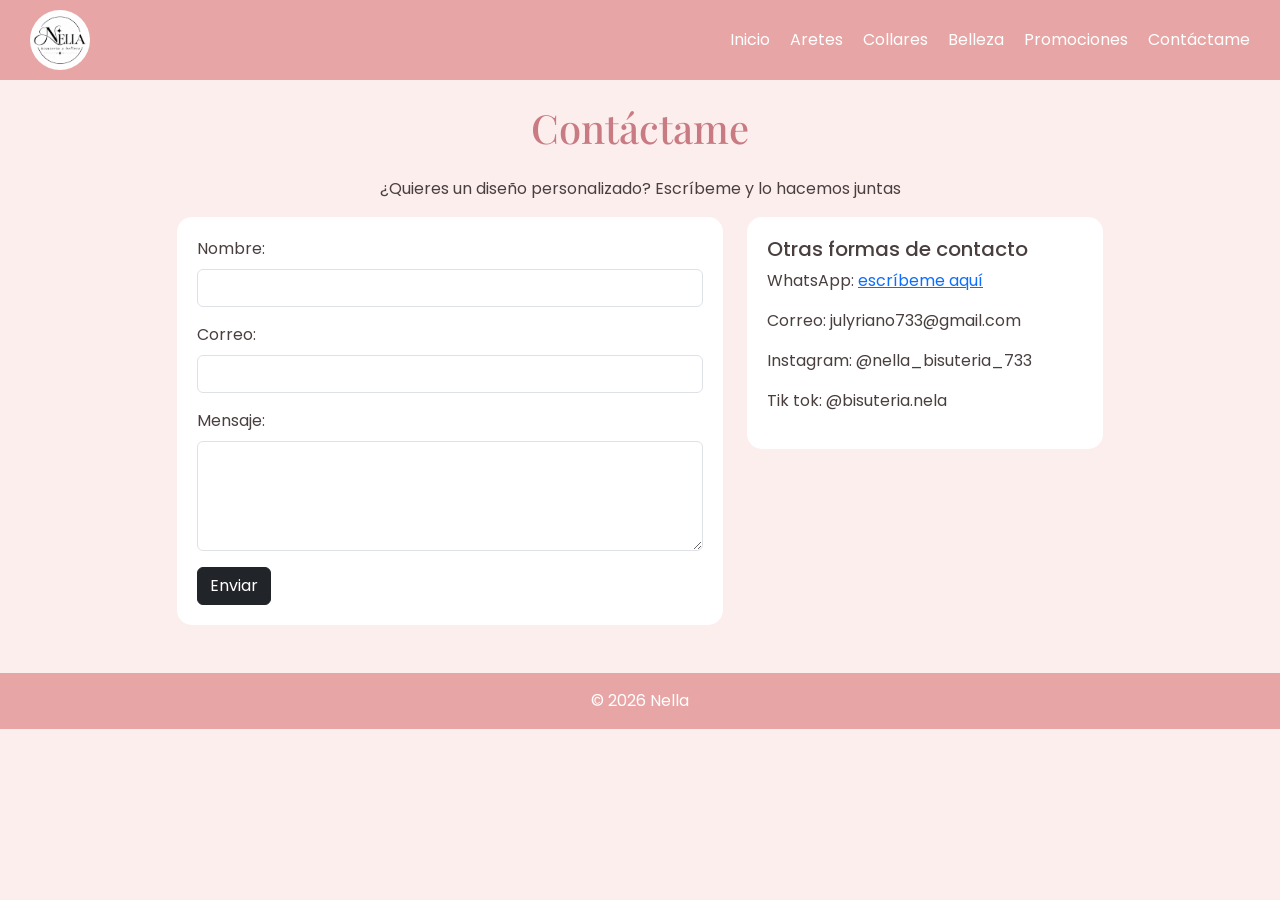
<file: pages/contacto.html>
<!DOCTYPE html>
<html lang="es">

<head>
    <meta charset="UTF-8">
    <meta name="viewport" content="width=device-width, initial-scale=1.0">
    <title>Contáctame - Bisutería Nella</title>
    <meta name="author" content="Daniela Riaño Soto">
    <meta name="description" content="Contacta a Bisutería Nella para pedidos y diseños personalizados">
    <meta name="robots" content="noindex,nofollow">

    <link href="https://cdn.jsdelivr.net/npm/bootstrap@5.3.8/dist/css/bootstrap.min.css" rel="stylesheet"
        integrity="sha384-sRIl4kxILFvY47J16cr9ZwB07vP4J8+LH7qKQnuqkuIAvNWLzeN8tE5YBujZqJLB" crossorigin="anonymous">
    <link rel="stylesheet" href="../assets/css/inicio.css">
</head>

<body>

    <header class="barra">
        <img src="../assets/img/logo.jpeg" alt="Logo de Nella" class="logo">
        <nav>
            <ul class="menu">
                <li><a href="../index.html">Inicio</a></li>
                <li><a href="aretes.html">Aretes</a></li>
                <li><a href="collares.html">Collares</a></li>
                <li><a href="belleza.html">Belleza</a></li>
                <li><a href="promociones.html">Promociones</a></li>
                <li><a href="contacto.html">Contáctame</a></li>
            </ul>
        </nav>
    </header>

    <main class="container py-4">

        <h1 class="text-center titulo">Contáctame</h1>
        <p class="text-center">¿Quieres un diseño personalizado? Escríbeme y lo hacemos juntas</p>

        <div class="row justify-content-center">

            <!-- formulario -->
            <div class="col-12 col-md-6 mb-4">
                <form class="formulario" action="mailto:tucorreo@gmail.com" method="post" enctype="text/plain">

                    <div class="mb-3">
                        <label for="nombre" class="form-label">Nombre:</label>
                        <input type="text" class="form-control" id="nombre" name="nombre" required>
                    </div>

                    <div class="mb-3">
                        <label for="correo" class="form-label">Correo:</label>
                        <input type="email" class="form-control" id="correo" name="correo" required>
                    </div>

                    <div class="mb-3">
                        <label for="mensaje" class="form-label">Mensaje:</label>
                        <textarea class="form-control" id="mensaje" name="mensaje" rows="4" required></textarea>
                    </div>

                    <button type="submit" class="btn btn-dark">Enviar</button>
                </form>
            </div>

            <!-- otros datos de contacto -->
            <div class="col-12 col-md-4 mb-4">
                <div class="formulario">
                    <h2 class="h5">Otras formas de contacto</h2>
                    <p>WhatsApp: <a href="https://wa.me/573205886961">escríbeme aquí</a></p>
                    <p>Correo: julyriano733@gmail.com</p>
                    <p>Instagram: @nella_bisuteria_733</p>
                    <p>Tik tok: @bisuteria.nela</p>
                </div>
            </div>

        </div>

    </main>

    <footer class="text-center py-3 pie">
        <p class="mb-0">&copy; 2026 Nella</p>
    </footer>

    <script src="https://cdn.jsdelivr.net/npm/bootstrap@5.3.8/dist/js/bootstrap.bundle.min.js"
        integrity="sha384-FKyoEForCGlyvwx9Hj09JcYn3nv7wiPVlz7YYwJrWVcXK/BmnVDxM+D2scQbITxI"
        crossorigin="anonymous"></script>
</body>

</html>
</file>
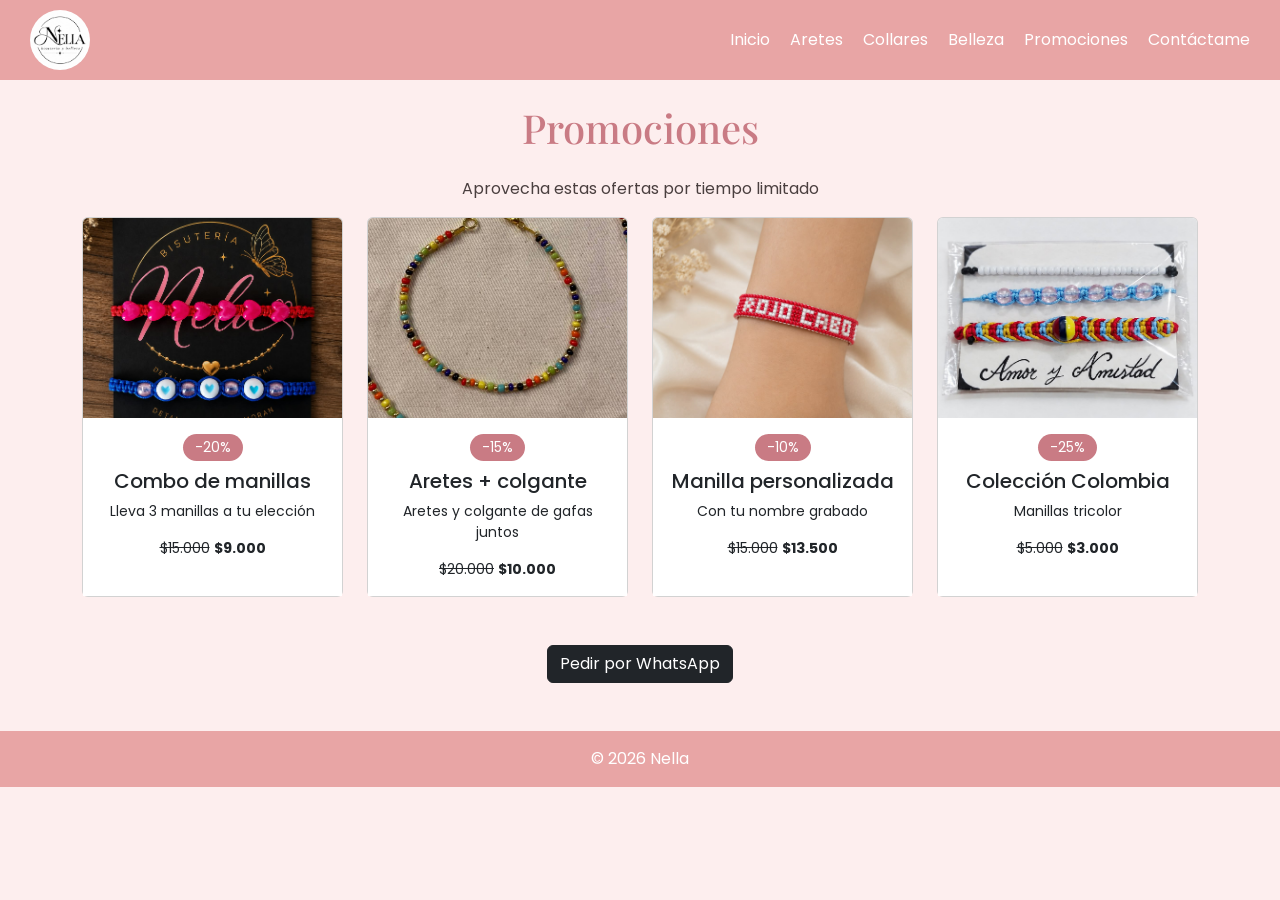
<file: pages/promociones.html>
<!DOCTYPE html>
<html lang="es">

<head>
    <meta charset="UTF-8">
    <meta name="viewport" content="width=device-width, initial-scale=1.0">
    <title>Promociones - Bisutería Nella</title>
    <meta name="author" content="Daniela Riaño Soto">
    <meta name="description" content="Promociones y ofertas de Bisutería Nella">
    <meta name="robots" content="noindex,nofollow">

    <link href="https://cdn.jsdelivr.net/npm/bootstrap@5.3.8/dist/css/bootstrap.min.css" rel="stylesheet"
        integrity="sha384-sRIl4kxILFvY47J16cr9ZwB07vP4J8+LH7qKQnuqkuIAvNWLzeN8tE5YBujZqJLB" crossorigin="anonymous">
    <link rel="stylesheet" href="../assets/css/inicio.css">
</head>

<body>

    <header class="barra">
        <img src="../assets/img/logo.jpeg" alt="Logo de Nella" class="logo">
        <nav>
            <ul class="menu">
                <li><a href="../index.html">Inicio</a></li>
                <li><a href="aretes.html">Aretes</a></li>
                <li><a href="collares.html">Collares</a></li>
                <li><a href="belleza.html">Belleza</a></li>
                <li><a href="promociones.html">Promociones</a></li>
                <li><a href="contacto.html">Contáctame</a></li>
            </ul>
        </nav>
    </header>

    <main class="container py-4">

        <h1 class="text-center titulo">Promociones</h1>
        <p class="text-center">Aprovecha estas ofertas por tiempo limitado</p>

        <div class="row">

            <!-- promocion 1 -->
            <div class="col-12 col-md-6 col-lg-3 mb-4">
                <div class="card h-100 text-center">
                    <img src="../assets/img/18.jpeg" class="card-img-top" alt="Promoción 1">
                    <div class="card-body">
                        <span class="oferta">-20%</span>
                        <h5 class="card-title mt-2">Combo de manillas</h5>
                        <p class="card-text">Lleva 3 manillas a tu elección</p>
                        <p class="card-text">
                            <del>$15.000</del>
                            <strong>$9.000</strong>
                        </p>
                    </div>
                </div>
            </div>

            <!-- promocion 2 -->
            <div class="col-12 col-md-6 col-lg-3 mb-4">
                <div class="card h-100 text-center">
                    <img src="../assets/img/29.jpeg" class="card-img-top" alt="Promoción 2">
                    <div class="card-body">
                        <span class="oferta">-15%</span>
                        <h5 class="card-title mt-2">Aretes + colgante</h5>
                        <p class="card-text">Aretes y colgante de gafas juntos</p>
                        <p class="card-text">
                            <del>$20.000</del>
                            <strong>$10.000</strong>
                        </p>
                    </div>
                </div>
            </div>

            <!-- promocion 3 -->
            <div class="col-12 col-md-6 col-lg-3 mb-4">
                <div class="card h-100 text-center">
                    <img src="../assets/img/6.jpeg" class="card-img-top" alt="Promoción 3">
                    <div class="card-body">
                        <span class="oferta">-10%</span>
                        <h5 class="card-title mt-2">Manilla personalizada</h5>
                        <p class="card-text">Con tu nombre grabado</p>
                        <p class="card-text">
                            <del>$15.000</del>
                            <strong>$13.500</strong>
                        </p>
                    </div>
                </div>
            </div>

            <!-- promocion 4 -->
            <div class="col-12 col-md-6 col-lg-3 mb-4">
                <div class="card h-100 text-center">
                    <img src="../assets/img/1.jpeg" class="card-img-top" alt="Promoción 4">
                    <div class="card-body">
                        <span class="oferta">-25%</span>
                        <h5 class="card-title mt-2">Colección Colombia</h5>
                        <p class="card-text">Manillas tricolor</p>
                        <p class="card-text">
                            <del>$5.000</del>
                            <strong>$3.000</strong>
                        </p>
                    </div>
                </div>
            </div>

        </div>

        <div class="text-center my-4">
            <a href="https://wa.me/573205886961" class="btn btn-dark">Pedir por WhatsApp</a>
        </div>

    </main>

    <footer class="text-center py-3 pie">
        <p class="mb-0">&copy; 2026 Nella</p>
    </footer>

    <script src="https://cdn.jsdelivr.net/npm/bootstrap@5.3.8/dist/js/bootstrap.bundle.min.js"
        integrity="sha384-FKyoEForCGlyvwx9Hj09JcYn3nv7wiPVlz7YYwJrWVcXK/BmnVDxM+D2scQbITxI"
        crossorigin="anonymous"></script>
</body>

</html>
</file>
<file: assets/css/inicio.css>
@import url('https://fonts.googleapis.com/css2?family=Poppins:wght@400;600&family=Playfair+Display:wght@500&display=swap');

/* mis colores */
:root {
    --rosado-claro: #fdeeee;
    --rosado: #e8a5a5;
    --rosado-oscuro: #c97b84;
    --texto: #4a3f3f;
}

body {
    font-family: 'Poppins', sans-serif;
    background-color: var(--rosado-claro);
    color: var(--texto);
}

/* menu */
.barra {
    display: flex;
    justify-content: space-between;
    align-items: center;
    flex-wrap: wrap;
    padding: 10px 30px;
    background-color: var(--rosado);
}

.logo {
    height: 60px;
    border-radius: 50%;
}

.menu {
    display: flex;
    flex-wrap: wrap;
    gap: 20px;
    list-style: none;
    margin: 0;
    padding: 0;
}

.menu a {
    color: white;
    text-decoration: none;
}

.menu a:hover {
    text-decoration: underline;
}

/* carrusel */
.carousel-item img {
    height: 500px;
    object-fit: cover;
}

/* la foto del logo se ve completa */
.carousel-item img.img-completa {
    object-fit: contain;
    background-color: white;
}

/* titulos */
.titulo {
    font-family: 'Playfair Display', serif;
    color: var(--rosado-oscuro);
    margin-bottom: 25px;
}

/* fotos de los productos */
.card-interactive {
    overflow: hidden;
    border-radius: 15px;
}

.card-interactive img {
    width: 100%;
    height: 250px;
    object-fit: cover;
    transition: transform 0.3s;
}

.card-interactive:hover img {
    transform: scale(1.05);
}

/* boton + */
.boton-mas {
    width: 24px;
    height: 24px;
    padding: 0;
    margin-top: 8px;
    border-radius: 50%;
    font-size: 14px;
    line-height: 22px;
    background-color: var(--rosado-oscuro);
    border: none;
}

/* cajita con la informacion */
.card-body {
    background-color: white;
    font-size: 14px;
}

/* promociones: fotos de las tarjetas */
.card-img-top {
    height: 200px;
    object-fit: cover;
}

/* promociones: etiqueta de descuento */
.oferta {
    display: inline-block;
    padding: 3px 12px;
    border-radius: 20px;
    background-color: var(--rosado-oscuro);
    color: white;
    font-size: 14px;
}

/* contacto: cajas blancas */
.formulario {
    padding: 20px;
    background-color: white;
    border-radius: 15px;
}

/* footer */
.pie {
    background-color: var(--rosado);
    color: white;
}

/* celular */
@media (max-width: 700px) {
    .barra {
        justify-content: center;
        padding: 10px;
    }

    .menu {
        justify-content: center;
        gap: 12px;
    }

    .card-interactive img {
        height: 180px;
    }
}
</file>
